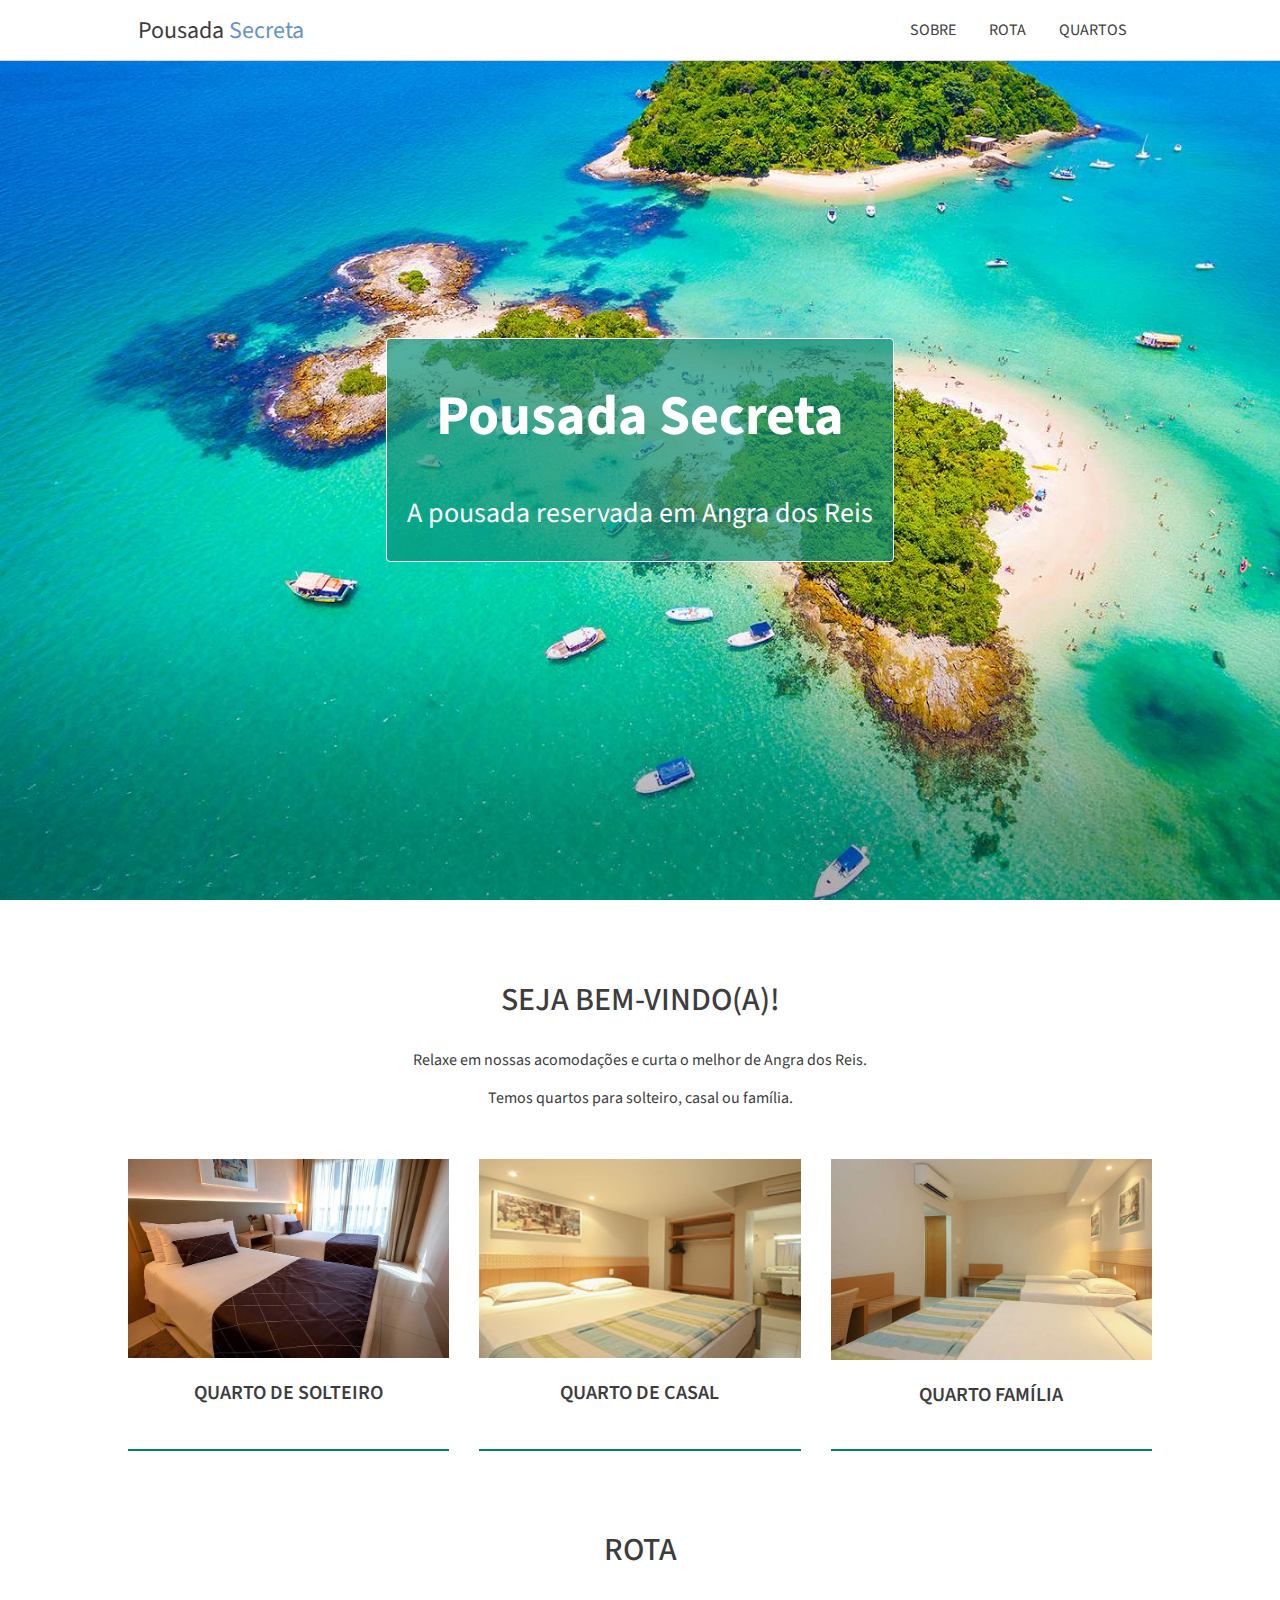
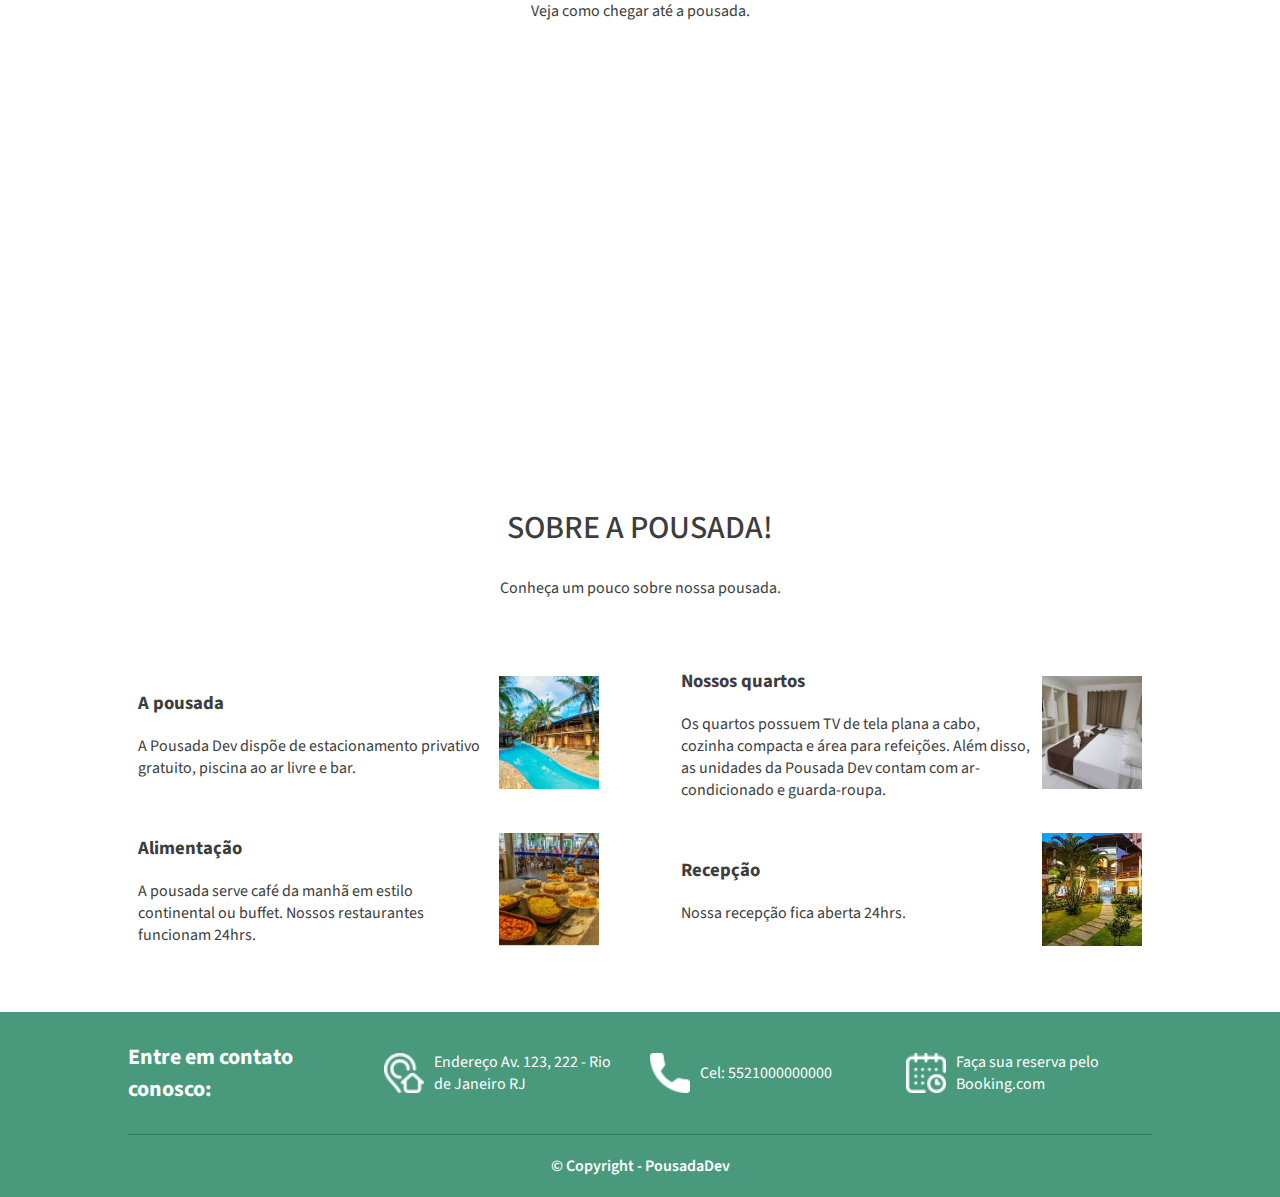
<file: HTML Pousada/index.html>
<!DOCTYPE html>
<html lang="pt-BR">

<head>
  <meta charset="UTF-8">
  <meta name="viewport" content="width=device-width, initial-scale=1.0">
  <title>Pousada Secreta</title>
  <link rel="stylesheet" href="css/estilo.css">
  <link href="https://fonts.googleapis.com/css2?family=Source+Sans+Pro:ital,wght@0,200;0,300;0,400;0,600;0,700;0,900;1,200;1,300;1,400;1,600;1,700;1,900&display=swap" rel="stylesheet">
</head>

<body>
  <div class="topo">
    <div class="limitar-container container">
      <a href="quartos.html" class="titulo">Pousada <span>Secreta</span></a>

      <div>
        <a class="link" href="#sobre">Sobre</a>
        <a class="link" href="#rota">Rota</a>
        <a class="link" href="quartos.html">Quartos</a>
      </div>
    </div>
  </div>

  <div>
    <div class="titulo-site">
      <div class="titulo-site-descricao">
            <h1>Pousada Secreta</h1>
            <p>A pousada reservada em Angra dos Reis</p>
      </div>
    </div>

    <div class="limitar-container titulo-box">
            <h2>Seja bem-vindo(a)!</h2>
            <p>Relaxe em nossas acomodações e curta o melhor de Angra dos Reis.</p>
            <p>Temos quartos para solteiro, casal ou família.</p>
    </div>

    <div class="quartos limitar-container">
        <a href="quartos.html#solteiro" class="quarto">
          <img src="imagens/quarto-solteiro1.jpg" alt="Quarto de solteiro" title="Quarto de solteiro">
          <p>Quarto de Solteiro</p>
        </a>

        <a href="quartos/index.html#casal" class="quarto">
            <img src="imagens/quarto-casal1.jpg" alt="Quarto de casal" title="Quarto de casal">
            <p>Quarto de Casal</p>
        </a>

        <a href="quartos/index.html#familia" class="quarto">
            <img src="imagens/quarto-familia1.jpg" alt="Quarto família" title="Quarto família">
            <p>Quarto Família</p>
        </a>
    </div>

        <div id="rota" class="limitar-container titulo-box">
            <h2>Rota</h2>
            <p>Veja como chegar até a pousada.</p>
        </div>

        <div class="container-rota">
            <iframe src="https://www.google.com/maps/embed?pb=!1m14!1m8!1m3!1d14692.471710812997!2d-43.3641911!3d-22.9826906!3m2!1i1024!2i768!4f13.1!3m3!1m2!1s0x0%3A0x539cb07246f0e38d!2sVia%20Parque%20Shopping!5e0!3m2!1spt-BR!2sbr!4v1612707978931!5m2!1spt-BR!2sbr" width="100%" height="350" frameborder="0" style="border:0" allowfullscreen></iframe>
        </div>

        <div id="sobre" class="limitar-container titulo-box container-descricao">
            <h2>Sobre a pousada!</h2>
            <p>Conheça um pouco sobre nossa pousada.</p>
        </div>

        <div class="limitar-container descricoes">
            <div class="descricao">
                <div class="descricao-conteudo">
                <h3>A pousada</h3>
                <p>A Pousada Dev dispõe de estacionamento privativo gratuito, piscina ao ar livre e bar.</p>
                </div>

            <img class="descricao-img" src="imagens/img1.jpg" alt="Faixada" title="Faixada"/>
            </div>

            <div class="descricao">
                <div class="descricao-conteudo">
                <h3>Nossos quartos</h3>
                <p>Os quartos possuem TV de tela plana a cabo, cozinha compacta e área para refeições. Além disso, as unidades da Pousada Dev contam com ar-condicionado e guarda-roupa.</p>
                </div>
            <img class="descricao-img" src="imagens/img2.jpg" alt="Quartos" title="Quartos"/>
            </div>

            <div class="descricao">
                <div class="descricao-conteudo">
                <h3>Alimentação</h3>
                <p>A pousada serve café da manhã em estilo continental ou buffet. Nossos restaurantes funcionam 24hrs.</p>
                </div>
            <img class="descricao-img" src="imagens/img3.jpg" alt="Restaurante" title="Restaurante"/>
            </div>

            <div class="descricao">
                <div class="descricao-conteudo">
                <h3>Recepção</h3>
                <p>Nossa recepção fica aberta 24hrs.</p>
                </div>
            <img class="descricao-img" src="imagens/img5.jpg" alt="Recepção" title="Recepção"/>
            </div>
        </div>
  </div>

  <div class="rodape">
        <div class="limitar-container rodape-container">
            <div class="rodape-info">
              <h4>Entre em contato conosco:</h4>
            </div>

            <a class="rodape-info rodape-link" target="_blank" href="https://goo.gl/maps/wPAS58QxiTopxK6w7">
              <img class="rodape-icone" src="icones/endereco.png" alt="Ícone endereco" title="Ícone endereco"/>

              <p>Endereço Av. 123, 222 - Rio de Janeiro RJ</p>
            </a>

            <div class="rodape-info">
              <img class="rodape-icone" src="icones/telefone.png" alt="Ícone telefone" title="Ícone telefone"/>

              <p>Cel: 5521000000000</p>
            </div>

            <a class="rodape-info rodape-link" target="_blank" href="https://www.booking.com/searchresults.pt-br.html?aid=375635;label=msn-wLZ0m4wRNI00wFHQAaaO3w-79920787059858%3Atikwd-79920803013016%3Aaud-808219487%3Aloc-20%3Aneo%3Amte%3Adec%3Aqsbooking;sid=9ca5cbe6c9db71b34b98c0738ea780f4;dest_id=-666610;dest_type=city&">
              <img class="rodape-icone" src="icones/calendario.png" alt="Ícone calendario" title="Ícone calendario"/>
              
              <p>Faça sua reserva pelo Booking.com</p>
            </a>
    
        <div class="rodape-copright">
        © Copyright - PousadaDev
        </div>
        </div>
  </div>
</body>
</html>
</file>
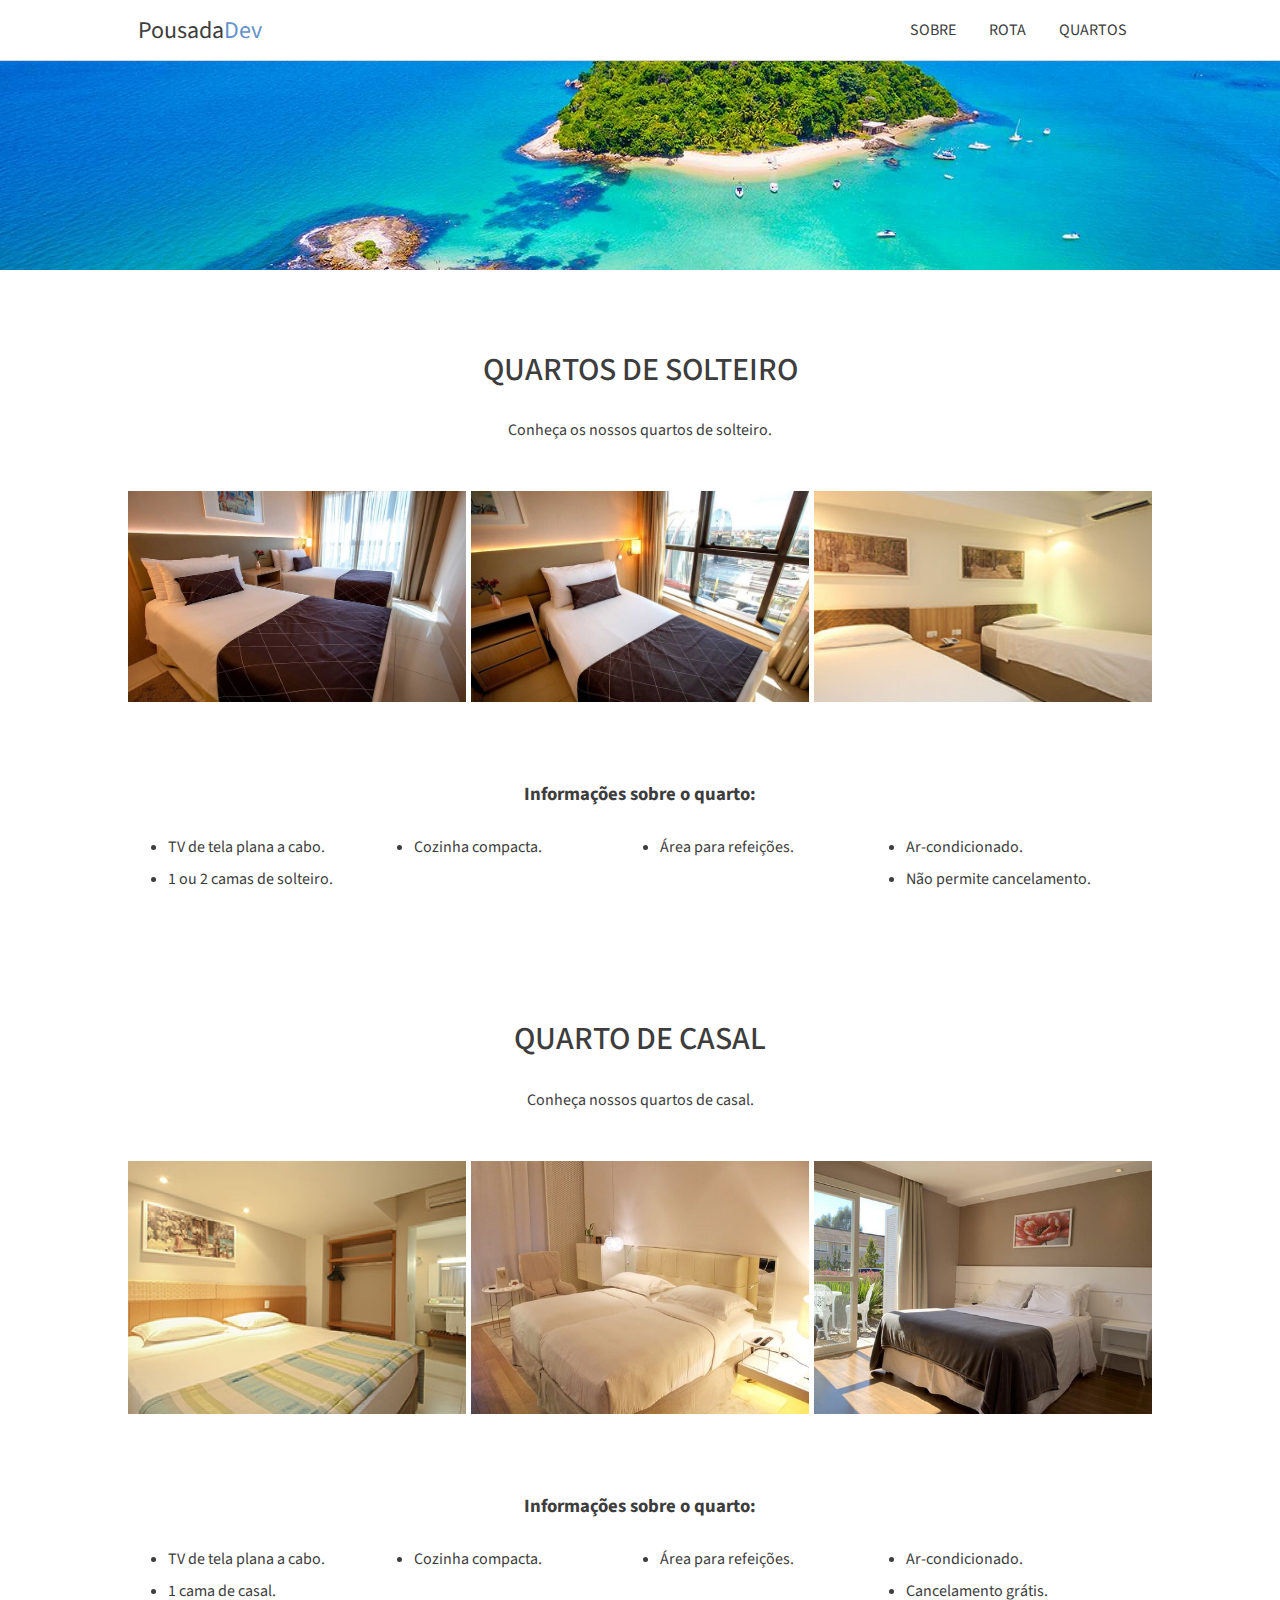
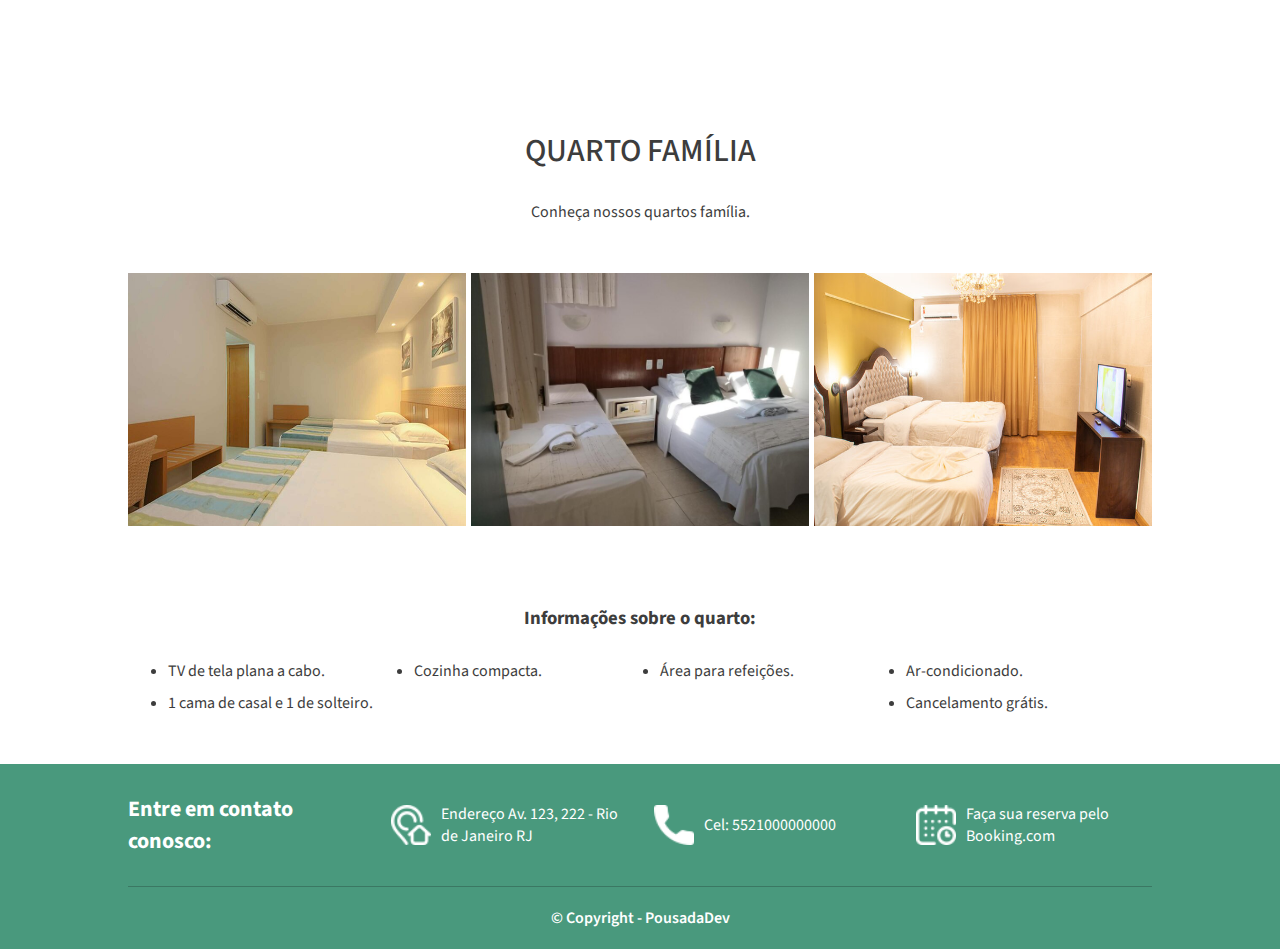
<file: HTML Pousada/quartos.html>
<!DOCTYPE html>
<html lang="pt-BR">
<head>
  <meta charset="UTF-8">
  <meta name="viewport" content="width=device-width, initial-scale=1.0">
  <title>Pousada Dev</title>
  <link rel="stylesheet" href="css/estilo.css">
  <link rel="stylesheet" href="css/estilo-quartos.css">
  <link rel="preconnect" href="https://fonts.gstatic.com">
  <link href="https://fonts.googleapis.com/css2?family=Source+Sans+Pro:ital,wght@0,200;0,300;0,400;0,600;0,700;0,900;1,200;1,300;1,400;1,600;1,700;1,900&display=swap" rel="stylesheet">
</head>
<body>
  <div class="topo">
    <div class="container">
      <a href="index.html" class="titulo">Pousada<span>Dev</span></a>

      <nav>
        <a class="link" href="index.html#sobre">Sobre</a>
        <a class="link" href="index.html#rota">Rota</a>
        <a class="link" href="#solteiro">Quartos</a>
      </nav>
    </div>
  </div>

  <div>
    <div class="titulo-site titulo-galeria"></div>

    <div id="solteiro" class="limitar-container titulo-box">
      <h2>
        Quartos de solteiro
      </h2>

      <p>
        Conheça os nossos quartos de solteiro.
      </p>
    </div>

    <div class="quartos limitar-container quartos-galeria">
      <img class="quartos-img" src="imagens/quarto-solteiro1.jpg" alt="Quarto de solteiro 1" title="Quarto de solteiro 1">
      <img class="quartos-img" src="imagens/quarto-solteiro2.jpg" alt="Quarto de solteiro 2" title="Quarto de solteiro 2">
      <img class="quartos-img" src="imagens/quarto-solteiro3.jpg" alt="Quarto de solteiro 3" title="Quarto de solteiro 3">
    </div>

    <div class="limitar-container titulo-box">
      <h3>Informações sobre o quarto:</h3>

      <ul class="quarto-informacoes">
        <li>TV de tela plana a cabo.</li>
        <li>Cozinha compacta.</li>
        <li>Área para refeições.</li>
        <li>Ar-condicionado.</li>
        <li>1 ou 2 camas de solteiro.</li>
        <li>Não permite cancelamento.</li>
      </ul>
    </div>


    <div id="casal" class="limitar-container titulo-box">
      <h2>
        Quarto de casal
      </h2>

      <p>
        Conheça nossos quartos de casal.
      </p>
    </div>

    <div class="quartos limitar-container">
      <img class="quartos-img" src="imagens/quarto-casal1.jpg" alt="Quarto de casal 1" title="Quarto de casal 1">
      <img class="quartos-img" src="imagens/quarto-casal2.jpg" alt="Quarto de casal 2" title="Quarto de casal 2">
      <img class="quartos-img" src="imagens/quarto-casal3.jpg" alt="Quarto de casal 3" title="Quarto de casal 3">
    </div>

    <div class="limitar-container titulo-box">
      <h3>Informações sobre o quarto:</h3>

      <ul class="quarto-informacoes">
        <li>TV de tela plana a cabo.</li>
        <li>Cozinha compacta.</li>
        <li>Área para refeições.</li>
        <li>Ar-condicionado.</li>
        <li>1 cama de casal.</li>
        <li>Cancelamento grátis.</li>
      </ul>
    </div>

    <div id="familia" class="limitar-container titulo-box">
      <h2>
        Quarto família
      </h2>

      <p>
        Conheça nossos quartos família.
      </p>
    </div>

    <div class="quartos limitar-container quartos-galeria">
      <img class="quartos-img" src="imagens/quarto-familia1.jpg" alt="Quarto família 1" title="Quarto família 1">
      <img class="quartos-img" src="imagens/quarto-familia2.jpg" alt="Quarto família 2" title="Quarto família 2">
      <img class="quartos-img" src="imagens/quarto-familia3.jpg" alt="Quarto família 3" title="Quarto família 3">
    </div>

    <div class="limitar-container titulo-box">
      <h3>Informações sobre o quarto:</h3>

      <ul class="quarto-informacoes">
        <li>TV de tela plana a cabo.</li>
        <li>Cozinha compacta.</li>
        <li>Área para refeições.</li>
        <li>Ar-condicionado.</li>
        <li>1 cama de casal e 1 de solteiro.</li>
        <li>Cancelamento grátis.</li>
      </ul>
    </div>

  </div>

  <div class="rodape">
    <div class="limitar-container rodape-container">
      <div class="rodape-info">
        <h4>Entre em contato conosco:</h4>
      </div>

      <div class="rodape-info">
        <img class="rodape-icone" src="icones/endereco.png" alt="Ícone endereco" title="Ícone endereco"/>

        <p>
          Endereço
          Av. 123, 222 - Rio de Janeiro RJ
        </p>
      </div>

      <div class="rodape-info">
        <img class="rodape-icone" src="icones/telefone.png" alt="Ícone telefone" title="Ícone telefone"/>

        <p>
          Cel: 5521000000000
        </p>
      </div>

      <div class="rodape-info">
        <img class="rodape-icone" src="icones/calendario.png" alt="Ícone calendario" title="Ícone calendario"/>

        <p>
          Faça sua reserva pelo Booking.com
        </p>
      </div>

      <div class="rodape-copright">
        © Copyright - PousadaDev
      </div>
    </div>
  </div>
</body>
</html>
</file>
<file: HTML Pousada/css/estilo.css>
* { box-sizing: border-box;}
body {
  margin: 0;
  padding: 0;
  color: #3d3d3d;
  font-family: 'Source Sans Pro', sans-serif;
  background-color: #fff;
}
.container {
  max-width: 1024px;
}

.topo {
  position: fixed;
  width: 100%;
  background-color: #fff;
  border-bottom: 1px solid #d5d5d5;
}

.topo .container {
    display: flex;
    align-items: center;
    justify-content: space-between;
    width: 100%;
    height: 60px;
    padding: 0 10px;
    margin: 0 auto;
}

.titulo {
    margin: 0 40px 0 0;
    font-size: 24px;
    text-decoration: none;
    color: #3d3d3d;
}


.link {
    text-transform: uppercase;
    line-height: 18px;
    text-decoration: none;
    padding: 0px 15px 10px 15px;
    color: #3d3d3d
}

.link:hover {
  border-bottom: 3px solid #6592c9;
}

.titulo span {
    color: #6592c9;
}

.titulo-site {
  background-image: url('../imagens/img-fundo.jpg');
  background-repeat: no-repeat;
  background-size: cover;
  height: 100vh;

  display: flex;
  justify-content: center;
  align-items: center;
}

.titulo-site-descricao {
  color: #fff;
  font-size: 28px;
  background-color: #0a9077b3;
  border: 1px solid;
  padding: 0 20px;
  border-radius: 4px;
  text-align: center;
}

.quartos {
  display: flex;
  justify-content: space-between;
}

.quarto {
  margin-right: 30px;
  padding-bottom: 20px;
  border-bottom: 2px solid #00836a;
  text-decoration: none;
  color: #3d3d3d;
}

.quarto:last-child {
  margin-right: 0px;
}

.limitar-container {
  max-width: 1024px;
  margin: 0 auto;
}

.titulo-box {
  text-align: center;
  margin-bottom: 50px;
  padding-top: 50px;
}

.titulo-box h2{
    font-size: 32px;
    font-weight: 500;
    text-transform: uppercase;
}

img {
  width: 100%;
}
.quarto p {
  font-size: 20px;
  font-weight: 600;
  text-transform: uppercase;
  text-align: center;
  margin-top: 15px;
}




.descricoes {
  display: flex;
  flex-wrap: wrap;
  justify-content: space-between;
  padding-bottom: 50px;
}
.descricao {
  display: flex;
  width: 45%;
  margin: 0 10px;
  align-items: center;
  justify-content: space-between;

}
.descricao-img {
  width: 100px;
  height: 113px;
  object-fit: cover;
  margin-left:10px;
}

.rodape-copright {
  text-align: center;
  padding: 20px;
  border-top: 1px solid #3b7863;
  color: #fff;
  font-weight: 600;
  width: 100%;
}

.rodape {
  background-color: #49997d;
  color:#fff;
}

.rodape h4 {
  font-size: 22px;
}

.rodape-container {
  display: flex;
  flex-wrap: wrap;
  justify-content: space-between;
}

.rodape-info {
  width: 23%;
  display: flex;
  align-items: center;
}

.rodape-link{
  margin-right: 10px;
  color: #fff;
  text-decoration: none;
}

.rodape-icone {
  width: 40px;
  height: 40px;
  margin-right: 10px;
}
</file>
<file: HTML Pousada/css/estilo-quartos.css>
.titulo-galeria {
    height: 30vh;
  }
  
  .quartos-img{
    width: 33%;
    padding-bottom: 10px;
  }
  
  .quarto-informacoes {
    display: flex;
    justify-content: space-between;
    flex-wrap: wrap;
  }
  
  .quarto-informacoes li {
    width: 25%;
    text-align: left;
    margin-top: 10px;
  }
</file>
